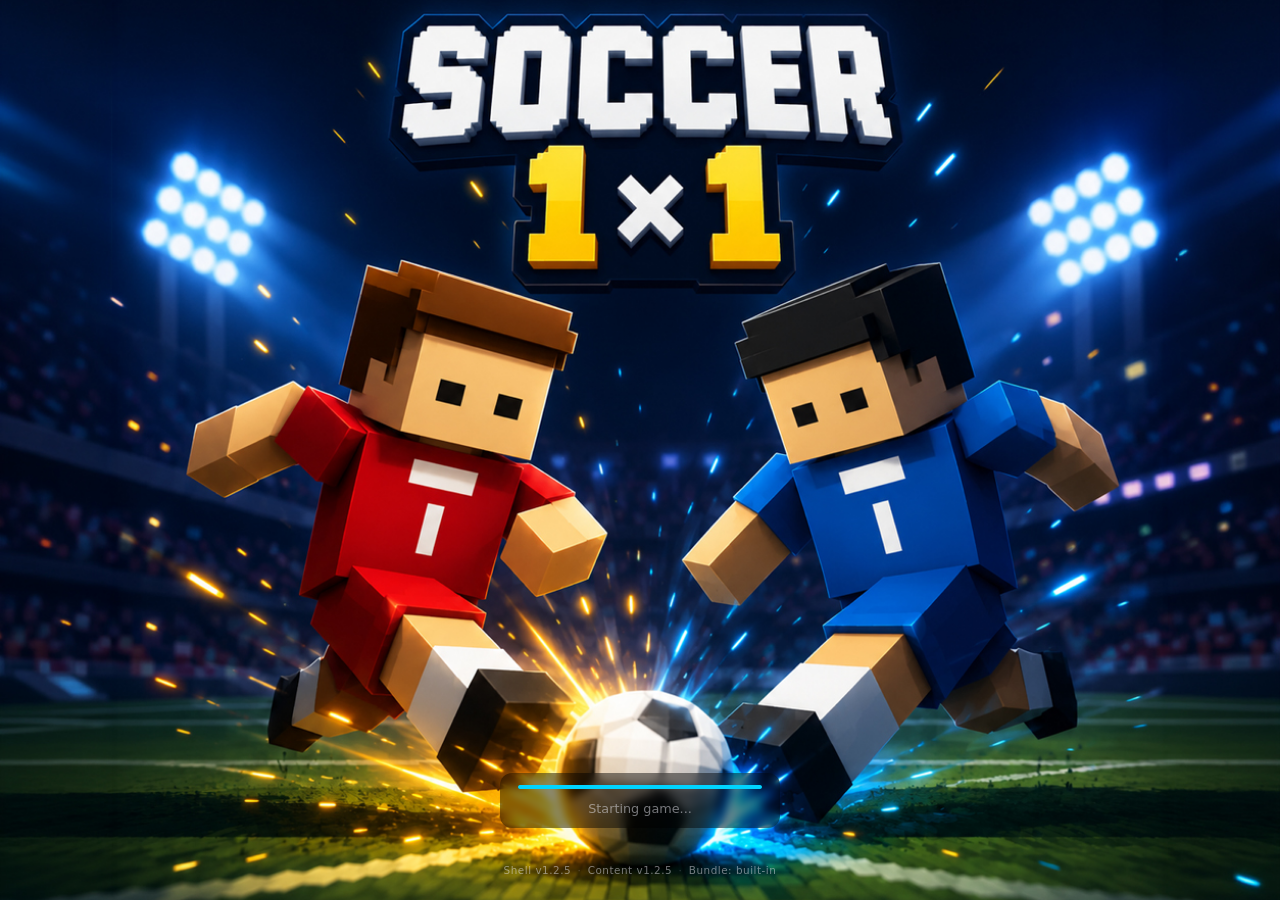
<file: index.html>
<!DOCTYPE html>
<html lang="en">
<head>
  <meta charset="UTF-8" />
  <meta name="viewport" content="width=device-width, initial-scale=1.0, user-scalable=no, viewport-fit=cover" />
  <meta name="theme-color" content="#0a0a0f" />
  <meta name="apple-mobile-web-app-capable" content="yes" />
  <meta name="apple-mobile-web-app-status-bar-style" content="black-translucent" />
  <link rel="manifest" href="/manifest.json" />
  <title>Soccer 1x1</title>
  <style>
    /* === Soccer 1x1 HUD styles (ported from playable) === */
    *{margin:0;padding:0;box-sizing:border-box;}
    html,body{width:100%;height:100%;overflow:hidden;background:#0a0a0a;font-family:'Arial Black',Impact,sans-serif;color:#fff;-webkit-user-select:none;user-select:none;-webkit-tap-highlight-color:transparent;-webkit-touch-callout:none;}
    canvas,#hud,#hud *{-webkit-touch-callout:none;-webkit-user-select:none;user-select:none;}
    canvas#game-canvas,#hud{
      position:absolute;left:50%;top:50%;transform:translate(-50%,-50%);
      width:min(100vw, calc(100vh * 9 / 16));
      height:min(100vh, calc(100vw * 16 / 9));
    }
    /* Canvas background is transparent — Three.js renderer paints the dark-green
       clear color during matches (alpha 1) and clears to transparent in MENU
       (alpha 0) so body.lobby-bg shows through. CSS bg used to be #2e6a26
       which broke the menu BG image entirely. */
    canvas#game-canvas{display:block;touch-action:none;cursor:crosshair;background:transparent;}
    @media (hover:none){canvas#game-canvas{cursor:default;}}
    #hud{pointer-events:none;z-index:10;}

    #battle-bar{
      position:absolute;top:14px;left:14px;right:14px;height:42px;
      background:#0c0c0c;border-radius:21px;border:2px solid rgba(255,255,255,0.22);
      overflow:visible;pointer-events:none;
      box-shadow:0 4px 14px rgba(0,0,0,0.55),inset 0 1px 0 rgba(255,255,255,0.06);
    }
    #battle-bar .bb-track{position:absolute;inset:3px;border-radius:18px;background:#000;overflow:hidden;}
    #battle-bar .bb-fill{position:absolute;top:0;bottom:0;transition:width 0.45s cubic-bezier(0.25,0.8,0.25,1),filter 0.18s linear;}
    #battle-bar .bb-fill.left{left:0;width:50%;background:linear-gradient(90deg,#1a5acc 0%,#3a7eff 60%,#5fb0ff 100%);}
    #battle-bar .bb-fill.right{right:0;width:50%;background:linear-gradient(270deg,#cc1a1a 0%,#ff3a3a 60%,#ff7a7a 100%);}
    #battle-bar .bb-fill.flash{filter:brightness(1.8) saturate(1.5);}
    #battle-bar .bb-side-label{position:absolute;top:50%;transform:translateY(-50%);font-size:10px;letter-spacing:2.5px;font-weight:900;color:#fff;text-shadow:0 1px 2px rgba(0,0,0,0.85);z-index:3;opacity:0.9;}
    #battle-bar .bb-side-label.left{left:14px;}
    #battle-bar .bb-side-label.right{right:14px;}
    #battle-bar .bb-score{position:absolute;top:50%;transform:translateY(-50%);font-family:Impact,'Arial Black',sans-serif;font-size:26px;font-weight:900;color:#fff;line-height:1;text-shadow:0 2px 4px rgba(0,0,0,0.85),0 0 12px rgba(0,0,0,0.6);z-index:3;min-width:24px;text-align:center;}
    #battle-bar .bb-score.left-num{left:54px;}
    #battle-bar .bb-score.right-num{right:54px;}
    #battle-bar .bb-score.pop{animation:scorePop 0.55s cubic-bezier(0.34,1.56,0.64,1);}
    @keyframes scorePop{0%{transform:translateY(-50%) scale(1);}35%{transform:translateY(-50%) scale(1.55);text-shadow:0 0 24px rgba(255,255,255,0.9),0 2px 4px rgba(0,0,0,0.85);}100%{transform:translateY(-50%) scale(1);}}
    /* Soccer-ball icon for the centre of the battle bar: emoji ⚽ on a clean
       white disc with a black border. The system font's ⚽ glyph already
       reads as a real ball — no need for a custom SVG that looks busy at 46px. */
    #battle-bar .bb-icon{position:absolute;top:50%;left:50%;transform:translate(-50%,-50%);width:46px;height:46px;display:flex;align-items:center;justify-content:center;font-size:30px;line-height:1;background:#fff;border:3px solid #0a0a0a;border-radius:50%;box-shadow:0 0 14px rgba(255,255,255,0.6),0 2px 6px rgba(0,0,0,0.55);z-index:5;transition:left 0.45s cubic-bezier(0.25,0.8,0.25,1);}

    #title{position:absolute;top:60px;left:50%;transform:translateX(-50%);font-size:11px;letter-spacing:3px;color:#ffefd9;text-shadow:0 2px 0 #000;background:rgba(0,0,0,0.55);padding:4px 12px;border-radius:10px;border:1px solid rgba(255,255,255,0.14);white-space:nowrap;}

    #banner{position:absolute;left:0;right:0;top:38%;text-align:center;font-size:54px;font-weight:900;letter-spacing:3px;color:#fff;text-shadow:0 4px 0 #000,0 0 14px rgba(255,255,255,0.4);opacity:0;pointer-events:none;}
    /* Full-screen white pop on every goal — 180ms, additive feel. */
    #goal-flash{position:absolute;inset:0;background:radial-gradient(ellipse at center,rgba(255,255,255,0.95) 0%,rgba(255,255,255,0.55) 55%,rgba(255,255,255,0.25) 100%);opacity:0;pointer-events:none;z-index:60;}
    #goal-flash.flash{animation:goalFlash 0.18s ease-out;}
    @keyframes goalFlash{0%{opacity:0.85;}100%{opacity:0;}}
    #banner.show{animation:bannerIn 1.4s ease-out forwards;}
    #banner.danger{color:#ff3a2c;text-shadow:0 4px 0 #4a0000,0 0 18px rgba(255,58,44,0.6);}
    #banner.success{color:#7be0d8;text-shadow:0 4px 0 #003a36,0 0 18px rgba(123,224,216,0.7);}
    #banner.goal{color:#ffd23a;text-shadow:0 5px 0 #4a3000,0 0 22px rgba(255,210,58,0.85);font-size:78px;letter-spacing:8px;}
    @keyframes bannerIn{0%{opacity:0;transform:translateY(-30px) scale(0.7);}20%{opacity:1;transform:translateY(0) scale(1.15);}30%{transform:scale(1);}80%{opacity:1;}100%{opacity:0;transform:scale(0.95);}}

    #hint{position:absolute;bottom:42px;left:50%;transform:translateX(-50%);font-size:10px;letter-spacing:1.5px;color:rgba(255,255,255,0.78);pointer-events:none;text-align:center;background:rgba(0,0,0,0.55);padding:8px 14px;border-radius:14px;border:1px solid rgba(255,255,255,0.18);line-height:1.7;max-width:90%;}
    #hint.hidden{opacity:0;transition:opacity 0.4s;}
    #hint .key{display:inline-block;background:rgba(255,255,255,0.15);border:1px solid rgba(255,255,255,0.3);border-radius:4px;padding:1px 6px;margin:0 2px;font-weight:900;}

    #joystick{position:absolute;inset:0;pointer-events:none;z-index:20;}
    #joystick-base{position:absolute;width:120px;height:120px;border-radius:50%;background:radial-gradient(circle,rgba(255,255,255,0.18) 0%,rgba(255,255,255,0.06) 70%,rgba(255,255,255,0) 100%);border:3px solid rgba(255,255,255,0.65);transform:translate(-50%,-50%);opacity:0;transition:opacity 0.12s,border-color 0.12s,box-shadow 0.12s;box-shadow:0 0 24px rgba(0,0,0,0.55),inset 0 0 18px rgba(255,255,255,0.08);}
    #joystick-base.active{opacity:1;}
    #joystick-thumb{position:absolute;width:58px;height:58px;border-radius:50%;background:radial-gradient(circle,#7bbcff 30%,#1a5acc 100%);border:3px solid #fff;transform:translate(-50%,-50%) scale(0.6);opacity:0;transition:opacity 0.12s,transform 0.12s,background 0.15s,box-shadow 0.15s;box-shadow:0 0 18px rgba(123,188,255,0.85),0 4px 10px rgba(0,0,0,0.55);}
    #joystick-thumb.active{opacity:1;transform:translate(-50%,-50%) scale(1);}
    /* Phase 2 v20: SPRINT zone — thumb turns red + pulses */
    #joystick-thumb.sprint{background:radial-gradient(circle,#ffa050 30%,#d63a00 100%);box-shadow:0 0 26px rgba(255,80,40,0.95),0 4px 10px rgba(0,0,0,0.6);animation:joystickSprintPulse 0.5s ease-in-out infinite;}
    #joystick-base.sprint{border-color:rgba(255,150,80,0.75);box-shadow:0 0 30px rgba(255,80,40,0.45),inset 0 0 20px rgba(255,100,40,0.18);}
    @keyframes joystickSprintPulse{0%,100%{transform:translate(-50%,-50%) scale(1);}50%{transform:translate(-50%,-50%) scale(1.12);}}

    #mobile-hints{position:absolute;inset:0;pointer-events:none;display:none;}
    #mobile-hints.visible{display:block;}
    #mobile-hints.visible.hidden{opacity:0;transition:opacity 0.6s;}
    #mobile-hints .zone{position:absolute;bottom:18%;width:96px;height:96px;border-radius:50%;border:2px dashed rgba(255,255,255,0.45);display:flex;align-items:center;justify-content:center;flex-direction:column;font-size:9px;letter-spacing:2px;color:rgba(255,255,255,0.85);text-align:center;line-height:1.3;background:rgba(0,0,0,0.25);animation:mobileHintPulse 1.6s ease-in-out infinite;}
    #mobile-hints .zone .icon{font-size:24px;margin-bottom:2px;}
    #mobile-hints .zone.left{left:8%;}
    #mobile-hints .zone.right{right:8%;animation-delay:0.4s;}
    /* v70 FTUE — coach speech bubble (training narrative, typing effect). */
    /* Bottom band (over the crowd, NEVER over the pitch/enemy goal). */
    #coach-bubble{position:absolute;bottom:calc(6% + env(safe-area-inset-bottom,0px));left:50%;transform:translateX(-50%) scale(0.9);opacity:0;width:min(84%,360px);display:flex;gap:10px;align-items:center;background:rgba(8,18,40,0.92);border:2px solid #ffd23a;border-radius:16px;padding:12px 14px 10px;pointer-events:none;z-index:41;transition:opacity .25s,transform .25s;box-shadow:0 6px 22px rgba(0,0,0,0.45);}
    #coach-bubble.show{opacity:1;transform:translateX(-50%) scale(1);}
    #coach-bubble .avatar{flex:0 0 auto;width:44px;height:44px;border-radius:50%;background:linear-gradient(180deg,#3c6b46,#24422c);display:flex;align-items:center;justify-content:center;font-size:24px;border:2px solid rgba(255,255,255,0.35);}
    #coach-bubble .who{position:absolute;top:-9px;left:62px;background:#ffd23a;color:#1a2a4a;font-size:9px;font-weight:900;letter-spacing:1.5px;padding:2px 8px;border-radius:8px;}
    #coach-bubble .say{font-size:12.5px;font-weight:700;color:#fff;line-height:1.45;letter-spacing:0.3px;min-height:2.3em;}
    /* v69 FTUE — guided first-match hints: animated hand + text pill.
       .step1/.step2/.step3 swap the hand animation (drag / swipe / hold).
       .handonly (training mode): the coach bubble carries the words, so the
       pill is hidden and only the animated hand shows. */
    #ftue.handonly .ftue-text{display:none;}
    #ftue{position:absolute;left:0;right:0;top:54%;display:none;flex-direction:column;align-items:center;gap:12px;pointer-events:none;z-index:40;}
    #ftue.on{display:flex;}
    #ftue .ftue-hand{font-size:46px;filter:drop-shadow(0 5px 10px rgba(0,0,0,0.5));}
    #ftue.step1 .ftue-hand{animation:ftueDrag 1.5s ease-in-out infinite;}
    #ftue.step2 .ftue-hand{animation:ftueSwipe 1.1s ease-in infinite;}
    #ftue.step3 .ftue-hand{animation:ftueHold 1.6s ease-in-out infinite;}
    #ftue .ftue-text{font-weight:900;font-size:15px;letter-spacing:2px;color:#fff;background:rgba(8,18,40,0.85);padding:10px 20px;border-radius:16px;border:2px solid rgba(255,255,255,0.28);text-shadow:0 2px 4px rgba(0,0,0,0.6);animation:ftuePop 0.35s ease;}
    #ftue.step3 .ftue-text{border-color:#ffb43a;box-shadow:0 0 18px rgba(255,150,40,0.35);}
    #ftue.step4 .ftue-hand{animation:ftueCurve 1.5s ease-in-out infinite;}
    #ftue.step5 .ftue-hand{animation:ftueTap 1.2s ease-in-out infinite;}
    @keyframes ftueDrag{0%,100%{transform:translateX(-36px);}50%{transform:translateX(36px);}}
    @keyframes ftueSwipe{0%{transform:translateY(20px);opacity:0;}15%{opacity:1;}55%{transform:translateY(-28px);opacity:1;}80%,100%{transform:translateY(-40px);opacity:0;}}
    @keyframes ftueHold{0%,12%{transform:scale(1);}30%,78%{transform:scale(0.84);}95%,100%{transform:scale(1);}}
    /* Curved swipe: the hand traces an arc (up + sideways sweep). */
    @keyframes ftueCurve{0%{transform:translate(-30px,22px) rotate(-14deg);opacity:0;}12%{opacity:1;}50%{transform:translate(8px,-16px) rotate(4deg);opacity:1;}78%{transform:translate(34px,-34px) rotate(18deg);opacity:1;}92%,100%{transform:translate(40px,-40px) rotate(20deg);opacity:0;}}
    /* Tap-tap: two quick presses. */
    @keyframes ftueTap{0%,55%,100%{transform:scale(1);}12%,38%{transform:scale(0.78);}24%{transform:scale(1);}}
    @keyframes ftuePop{0%{transform:scale(0.6);opacity:0;}100%{transform:scale(1);opacity:1;}}
    /* v72 — big gold reward stamp per completed lesson ("NICE!", "BANANA!"…). */
    #train-stamp{position:absolute;top:38%;left:50%;transform:translate(-50%,-50%) rotate(-7deg);font-size:44px;font-weight:900;letter-spacing:2px;color:#ffd23a;-webkit-text-stroke:2px #7a4a00;text-shadow:0 4px 0 rgba(0,0,0,0.25),0 8px 24px rgba(0,0,0,0.45);opacity:0;pointer-events:none;z-index:42;white-space:nowrap;}
    #train-stamp.pop{animation:stampPop 1.15s cubic-bezier(.2,1.6,.4,1) forwards;}
    @keyframes stampPop{0%{opacity:0;transform:translate(-50%,-50%) rotate(-7deg) scale(0.3);}18%{opacity:1;transform:translate(-50%,-50%) rotate(-7deg) scale(1.18);}30%{transform:translate(-50%,-50%) rotate(-7deg) scale(1);}75%{opacity:1;}100%{opacity:0;transform:translate(-50%,-50%) rotate(-7deg) scale(1.03);}}
    @keyframes mobileHintPulse{0%,100%{transform:scale(1);opacity:0.85;}50%{transform:scale(1.08);opacity:1;}}

    #sling{position:absolute;inset:0;pointer-events:none;}
    #sling-line{position:absolute;height:4px;background:linear-gradient(90deg,rgba(255,255,255,0.2),rgba(255,255,255,0.95));border-radius:2px;transform-origin:0 50%;opacity:0;transition:opacity 0.1s;box-shadow:0 0 8px rgba(255,255,255,0.6);}
    #sling-line.active{opacity:1;}
    #sling-dot{position:absolute;width:26px;height:26px;border-radius:50%;background:radial-gradient(circle,#fff 30%,#aaa 100%);border:2px solid #0a0a0a;transform:translate(-50%,-50%) scale(0.6);opacity:0;transition:opacity 0.12s,transform 0.12s;box-shadow:0 0 16px rgba(255,255,255,0.7);}
    #sling-dot.active{opacity:1;transform:translate(-50%,-50%) scale(1);}

    /* Phase 2: legacy endcard rules — the new scene-overlay class now owns positioning;
       these are kept only as fallback shared keyframes referenced by .so-btn-primary. */
    @keyframes ctapulse{0%,100%{transform:scale(1);}50%{transform:scale(1.05);}}
    .pe{pointer-events:auto;}

    #ver-tag{position:absolute;bottom:6px;right:8px;z-index:50;font-family:'Courier New',monospace;font-size:10px;letter-spacing:1px;color:rgba(255,255,255,0.55);text-shadow:0 1px 2px rgba(0,0,0,0.8);pointer-events:none;}

    /* === Phase 2 metagame HUD: match countdown timer === */
    #match-timer{position:absolute;top:64px;left:50%;transform:translateX(-50%);font-family:Impact,'Arial Black',sans-serif;font-size:36px;font-weight:900;letter-spacing:3px;color:#fff;text-shadow:0 3px 0 #000,0 0 14px rgba(0,0,0,0.7);background:rgba(0,0,0,0.55);padding:4px 18px;border-radius:12px;border:1px solid rgba(255,255,255,0.18);pointer-events:none;line-height:1.1;}
    #match-timer.danger{color:#ff3030;background:rgba(60,0,0,0.7);border-color:rgba(255,80,80,0.7);text-shadow:0 3px 0 #4a0000,0 0 24px rgba(255,48,48,0.95);box-shadow:0 0 30px rgba(255,48,48,0.7);animation:timerCrunch 0.45s ease-in-out infinite;}
    /* Surrender button — small white flag to the right of the match timer.
       Centered horizontally with the timer (left:50% + translateX(-50%)) and
       then shifted right by 90px so it sits beside the timer instead of
       hugging the wide-viewport edge. Visibility controlled by setMatchHudVisible. */
    #match-surrender{position:absolute;top:64px;left:50%;transform:translateX(calc(-50% + 90px));font-size:24px;line-height:1;width:42px;height:42px;display:flex;align-items:center;justify-content:center;background:rgba(0,0,0,0.55);border:1px solid rgba(255,255,255,0.25);border-radius:12px;color:#fff;cursor:pointer;padding:0;transition:background 0.15s ease;-webkit-tap-highlight-color:transparent;}
    #match-surrender:hover,#match-surrender:active{background:rgba(40,40,40,0.85);}
    /* Pause button — mirrors the surrender button on the LEFT of the timer. */
    #match-pause{position:absolute;top:64px;left:50%;transform:translateX(calc(-50% - 132px));font-size:22px;line-height:1;width:42px;height:42px;display:flex;align-items:center;justify-content:center;background:rgba(0,0,0,0.55);border:1px solid rgba(255,255,255,0.25);border-radius:12px;color:#fff;cursor:pointer;padding:0;transition:background 0.15s ease;-webkit-tap-highlight-color:transparent;}
    #match-pause:hover,#match-pause:active{background:rgba(40,40,40,0.85);}
    @keyframes timerCrunch{0%,100%{transform:translateX(-50%) scale(1);}50%{transform:translateX(-50%) scale(1.22);}}

    /* Crunch-time mood: subtle pulsing red vignette only at the very edges */
    body::after{content:"";position:fixed;inset:0;pointer-events:none;z-index:55;background:radial-gradient(ellipse at center,transparent 60%,rgba(255,30,30,0) 80%,rgba(255,20,20,0) 100%);opacity:0;transition:opacity 0.3s ease;}
    body.crunch-time::after{background:radial-gradient(ellipse at center,transparent 60%,rgba(255,20,20,0.06) 82%,rgba(255,20,20,0.22) 100%);opacity:1;animation:crunchPulse 0.55s ease-in-out infinite;}
    @keyframes crunchPulse{0%,100%{opacity:0.7;}50%{opacity:1;}}

    /* === Phase 2 metagame: overlay scenes (lobby / matchmaking / leaderboard / ads / endcard) === */
    .scene-overlay{position:absolute;left:50%;top:50%;transform:translate(-50%,-50%);width:min(100vw,calc(100vh * 9 / 16));height:min(100vh,calc(100vw * 16 / 9));display:none;flex-direction:column;align-items:center;justify-content:center;padding:24px;z-index:70;background:radial-gradient(ellipse at center,rgba(8,18,12,0.78) 0%,rgba(4,4,8,0.96) 100%);pointer-events:auto;}
    .scene-overlay.show{display:flex;animation:overlayFade 0.35s ease-out;}
    @keyframes overlayFade{from{opacity:0;transform:translate(-50%,-50%) scale(0.96);}to{opacity:1;transform:translate(-50%,-50%) scale(1);}}

    .so-btn{font-family:Impact,'Arial Black',sans-serif;border:none;cursor:pointer;border-radius:14px;letter-spacing:2px;transition:transform 0.18s ease,box-shadow 0.18s ease,filter 0.18s ease;}
    .so-btn:active{transform:translateY(2px) scale(0.98);}
    .so-btn:disabled{opacity:0.42;cursor:not-allowed;filter:grayscale(0.5);}
    .so-btn-primary{padding:22px 48px;font-size:28px;background:linear-gradient(135deg,#ffd23a 0%,#ff8c1a 100%);color:#1a0a00;box-shadow:0 0 36px rgba(255,210,58,0.55),0 6px 0 #6a3a00;animation:ctapulse 1.4s ease-in-out infinite;}
    .so-btn-primary:disabled{animation:none;box-shadow:0 6px 0 #444;}
    .so-btn-primary.compact{padding:16px 30px;font-size:20px;}
    .so-btn-secondary{padding:14px 22px;font-size:16px;background:rgba(255,255,255,0.08);color:#fff;border:1.5px solid rgba(255,255,255,0.28);}
    .so-btn-secondary:hover{background:rgba(255,255,255,0.14);}
    .so-btn-ghost{padding:8px 12px;font-size:14px;background:transparent;color:rgba(255,255,255,0.7);border:1px solid rgba(255,255,255,0.22);}

    /* --- Lobby (Phase 3 v43 — voxel arcade home, per reference image) --- */
    /* IMPORTANT: keep lobby overlay transparent so the 3D canvas (voxel
       character on its stage) shows through. The renderer clearColor
       provides the navy background — see soccer.ts updateLobbyScene. */
    /* The overlay itself lets pointer events fall through to the canvas
       below (drag-to-rotate the voxel character). Each interactive child
       re-enables pointer-events:auto. The .lobby-stage is intentionally
       left as pointer-events:none so the empty hero area passes touches
       straight to Three.js. */
    /* #lobby itself stays transparent — the BG image is applied to body.lobby-bg
       via meta/index.js (so it sits BEHIND the canvas, letting the 3D voxel
       character render on top of the image). */
    #lobby{justify-content:flex-start;padding:14px 14px 14px;background:transparent;pointer-events:none;}
    /* Vignette + stadium-light bloom on top of the canvas */
    #lobby::before{content:"";position:absolute;inset:0;pointer-events:none;background:radial-gradient(circle at 8% 22%,rgba(255,255,240,0.08) 0%,transparent 24%),radial-gradient(circle at 92% 22%,rgba(255,255,240,0.08) 0%,transparent 24%),radial-gradient(ellipse at center,transparent 55%,rgba(0,0,0,0.5) 100%);}
    /* Body BG image (Vite URL applied via JS). Only visible while the canvas
       is transparent (i.e. while in MENU state). During matches the canvas
       paints over it with the dark-green clear color. */
    body.lobby-bg{background-size:cover;background-position:center;background-repeat:no-repeat;}
    /* While a full-screen overlay is up (matchmaking, leaderboard, settings,
       endcard…) hide the 3D canvas so the lobby voxel character doesn't
       bleed through the translucent backdrop. */
    body.in-overlay canvas#game-canvas{opacity:0;}
    #lobby > *{position:relative;z-index:1;pointer-events:auto;}
    #lobby .lobby-stage{pointer-events:none;}

    /* Top bar — brand removed; stats now span the full width side-by-side */
    #lobby .lobby-topbar{display:flex;align-items:flex-start;justify-content:center;width:100%;}
    #lobby .lobby-stats{display:flex;flex-direction:row;gap:10px;align-items:center;justify-content:center;width:100%;}
    #lobby .lobby-chip{display:flex;align-items:center;gap:7px;padding:7px 13px;border-radius:22px;background:linear-gradient(180deg,#1a2a52 0%,#0f1a35 100%);border:1.5px solid rgba(255,255,255,0.18);box-shadow:0 3px 8px rgba(0,0,0,0.55),inset 0 1px 0 rgba(255,255,255,0.12);min-width:78px;justify-content:center;}
    #lobby .lobby-chip.coin{border-color:rgba(255,210,58,0.5);}
    #lobby .lobby-chip.rank{border-color:rgba(255,210,58,0.5);}
    #lobby .lobby-chip-icon{font-size:16px;line-height:1;}
    #lobby .lobby-chip-value{font-family:Impact,'Arial Black',sans-serif;font-size:18px;color:#ffd23a;letter-spacing:1px;line-height:1;}

    /* Status row: settings | TEST MODE pill | notifications, aligned on one line */
    #lobby .lobby-status-row{display:flex;align-items:center;justify-content:center;gap:12px;margin:14px 0 0;width:100%;}
    /* Status pill (TEST MODE / next in X) */
    #lobby .lobby-status{display:flex;align-items:center;gap:10px;padding:10px 16px;background:linear-gradient(180deg,#1a2a52 0%,#0f1a35 100%);border:1.5px solid rgba(255,210,58,0.55);border-radius:18px;box-shadow:0 4px 12px rgba(0,0,0,0.55),inset 0 1px 0 rgba(255,255,255,0.14);}
    #lobby .lobby-status .status-icon{font-size:24px;filter:drop-shadow(0 2px 3px rgba(0,0,0,0.6));}
    #lobby .lobby-status .status-text{display:flex;flex-direction:column;line-height:1.1;}
    #lobby .lobby-status .status-title{font-family:Impact,'Arial Black',sans-serif;font-size:14px;letter-spacing:2.5px;color:#ffd23a;}
    #lobby .lobby-status .status-sub{font-size:10px;letter-spacing:2.2px;color:rgba(255,255,255,0.72);}
    #lobby .lobby-status .status-dot{width:9px;height:9px;border-radius:50%;background:#3ee580;box-shadow:0 0 8px rgba(62,229,128,0.85);}

    /* Stage area: voxel character is drawn into the 3D canvas;
       the glow + arrows are HTML decoration on top of it */
    #lobby .lobby-stage{position:relative;flex:1;width:100%;display:flex;align-items:center;justify-content:center;min-height:240px;margin:8px 0 4px;}
    #lobby .lobby-stage-glow{position:absolute;bottom:14px;left:50%;transform:translateX(-50%);width:60%;height:18px;border-radius:50%;background:radial-gradient(ellipse at center,rgba(80,140,255,0.55) 0%,rgba(80,140,255,0.18) 50%,transparent 80%);filter:blur(2px);pointer-events:none;}
    #lobby .lobby-stage-arrows{position:absolute;inset:0;display:flex;align-items:center;justify-content:space-between;padding:0 14px;pointer-events:none;}
    #lobby .stage-arrow{font-family:Impact,'Arial Black',sans-serif;font-size:42px;color:rgba(255,255,255,0.25);font-weight:bold;}

    /* Big PLAY button (yellow, 3D) */
    #lobby .lobby-play-row{margin:6px 0 14px;display:flex;justify-content:center;width:100%;}
    #lobby .lobby-play-btn{display:inline-flex;align-items:center;justify-content:center;gap:10px;width:88%;max-width:340px;padding:18px 0;font-family:Impact,'Arial Black',sans-serif;border:3px solid #f59f10;cursor:pointer;border-radius:16px;background:linear-gradient(180deg,#ffe680 0%,#ffd33a 45%,#ffb01a 100%);color:#2d1700;letter-spacing:3px;box-shadow:0 8px 0 #a05900,0 12px 22px rgba(255,140,30,0.4),inset 0 2px 0 rgba(255,255,255,0.55);animation:lobbyPlayPulse 1.4s ease-in-out infinite;transition:transform 0.12s ease,box-shadow 0.12s ease,filter 0.18s ease;}
    #lobby .lobby-play-btn:active{transform:translateY(4px);box-shadow:0 4px 0 #a05900,0 7px 14px rgba(255,140,30,0.4),inset 0 2px 0 rgba(255,255,255,0.55);}
    #lobby .lobby-play-btn:disabled{animation:none;filter:grayscale(0.6);opacity:0.55;cursor:not-allowed;}
    #lobby .play-arrow{font-size:26px;}
    #lobby .play-label{font-size:30px;}
    #lobby .play-cost{display:none;font-size:13px;letter-spacing:2px;opacity:0.78;}
    @keyframes lobbyPlayPulse{0%,100%{transform:translateY(0);}50%{transform:translateY(-3px);}}

    /* Action cards (icon on the left, label stacked on right) */
    #lobby .lobby-actions{display:flex;gap:10px;width:100%;justify-content:center;padding:0 4px;margin-bottom:8px;}
    #lobby .lobby-action-card{position:relative;display:flex;align-items:center;justify-content:flex-start;gap:10px;flex:1;max-width:200px;padding:10px 12px;background:linear-gradient(180deg,#1a2a52 0%,#0f1a35 100%);border:2px solid rgba(255,255,255,0.16);border-radius:14px;cursor:pointer;color:#fff;font-family:Impact,'Arial Black',sans-serif;text-align:left;box-shadow:0 5px 0 rgba(0,0,0,0.55),0 9px 16px rgba(0,0,0,0.45),inset 0 1px 0 rgba(255,255,255,0.12);transition:transform 0.12s ease,box-shadow 0.12s ease;}
    #lobby .lobby-action-card:active{transform:translateY(3px);box-shadow:0 2px 0 rgba(0,0,0,0.55),0 5px 10px rgba(0,0,0,0.45),inset 0 1px 0 rgba(255,255,255,0.12);}
    #lobby .lobby-action-card:disabled{opacity:0.5;cursor:not-allowed;filter:grayscale(0.65);}
    #lobby .lobby-action-card.tv{border-color:rgba(91,162,255,0.55);}
    #lobby .lobby-action-card.lb{border-color:rgba(255,210,58,0.55);}
    #lobby .action-icon{font-size:30px;line-height:1;filter:drop-shadow(0 3px 5px rgba(0,0,0,0.55));}
    #lobby .action-text{display:flex;flex-direction:column;line-height:1.15;}
    #lobby .action-label{font-size:14px;color:#fff;letter-spacing:1px;}
    #lobby .action-reward{font-size:9px;color:rgba(140,200,255,0.85);letter-spacing:2px;margin-top:2px;}
    #lobby .lobby-action-card.lb .action-reward{color:rgba(255,210,58,0.85);}

    /* Corner icons */
    /* Settings + notifications buttons, sitting flanking the TEST MODE pill */
    #lobby .lobby-corner-btn{position:relative;flex:0 0 auto;width:44px;height:44px;border-radius:50%;background:linear-gradient(180deg,#1a2a52 0%,#0f1a35 100%);border:2px solid rgba(255,255,255,0.18);color:#fff;font-size:20px;display:flex;align-items:center;justify-content:center;cursor:pointer;box-shadow:0 4px 0 rgba(0,0,0,0.55),0 6px 12px rgba(0,0,0,0.4);transition:transform 0.12s ease;padding:0;}
    #lobby .lobby-corner-btn:active{transform:translateY(2px);}
    #lobby .lobby-corner-btn .notif-dot{position:absolute;top:6px;right:6px;width:8px;height:8px;border-radius:50%;background:#ff3a2c;box-shadow:0 0 6px rgba(255,58,44,0.7);}

    #lobby .lobby-version{position:absolute;bottom:18px;font-size:9px;color:rgba(255,255,255,0.35);letter-spacing:3px;text-align:center;width:100%;pointer-events:none;}

    /* --- Matchmaking --- */
    #matchmaking .mm-status{font-size:16px;letter-spacing:4px;color:#7be0d8;margin-bottom:18px;text-shadow:0 0 12px rgba(123,224,216,0.6);}
    #matchmaking .mm-radar{width:90px;height:90px;border:3px solid rgba(123,224,216,0.5);border-radius:50%;position:relative;margin-bottom:24px;animation:radarPulse 1.4s ease-in-out infinite;}
    #matchmaking .mm-radar::before,#matchmaking .mm-radar::after{content:'';position:absolute;inset:-12px;border:2px solid rgba(123,224,216,0.3);border-radius:50%;animation:radarRing 1.6s ease-out infinite;}
    #matchmaking .mm-radar::after{animation-delay:0.8s;}
    @keyframes radarPulse{0%,100%{transform:scale(1);box-shadow:0 0 24px rgba(123,224,216,0.5);}50%{transform:scale(1.1);box-shadow:0 0 36px rgba(123,224,216,0.85);}}
    @keyframes radarRing{0%{opacity:0.6;transform:scale(0.8);}100%{opacity:0;transform:scale(1.8);}}
    #matchmaking .mm-vs{display:flex;align-items:center;gap:20px;opacity:0;transition:opacity 0.45s ease;}
    #matchmaking .mm-vs.show{opacity:1;}
    #matchmaking .mm-fighter{display:flex;flex-direction:column;align-items:center;gap:8px;min-width:96px;}
    #matchmaking .mm-fighter .flag{font-size:48px;line-height:1;}
    #matchmaking .mm-fighter .name{font-family:Impact,'Arial Black',sans-serif;font-size:16px;letter-spacing:2px;color:#fff;text-shadow:0 2px 0 #000;text-align:center;max-width:120px;word-break:break-word;}
    #matchmaking .mm-fighter.player .name{color:#5fb0ff;}
    #matchmaking .mm-fighter.rival .name{color:#ff7a7a;}
    #matchmaking .mm-vs-divider{font-family:Impact,'Arial Black',sans-serif;font-size:48px;color:#ffd23a;text-shadow:0 4px 0 #4a3000,0 0 20px rgba(255,210,58,0.7);}

    /* --- Endcard (Phase 2 metagame variant) --- */
    #endcard{z-index:75;}
    #endcard .endcard-card{display:flex;flex-direction:column;align-items:center;justify-content:center;text-align:center;gap:14px;padding:32px 24px;}
    #endcard .endcard-result{font-family:Impact,'Arial Black',sans-serif;font-size:60px;letter-spacing:4px;text-shadow:0 4px 0 #003a36,0 0 28px rgba(123,224,216,0.7);color:#7be0d8;}
    #endcard.outcome-loss .endcard-result{color:#ff3030;text-shadow:0 4px 0 #4a0000,0 0 28px rgba(255,48,48,0.7);}
    #endcard.outcome-draw .endcard-result{color:#ffd23a;text-shadow:0 4px 0 #4a3000,0 0 28px rgba(255,210,58,0.7);}
    #endcard .endcard-score{font-family:Impact,'Arial Black',sans-serif;font-size:38px;color:#fff;letter-spacing:6px;text-shadow:0 3px 0 #000;}
    #endcard .endcard-career{font-size:15px;letter-spacing:3px;color:#ffd23a;background:rgba(0,0,0,0.45);padding:8px 18px;border-radius:18px;border:1px solid rgba(255,210,58,0.35);}
    #endcard .endcard-career.zero{color:rgba(255,255,255,0.55);border-color:rgba(255,255,255,0.18);}
    #endcard .endcard-buttons{display:flex;gap:14px;margin-top:14px;flex-wrap:wrap;justify-content:center;}

    /* --- Leaderboard --- */
    #leaderboard .lb-header{display:flex;align-items:center;justify-content:space-between;width:100%;margin-bottom:8px;}
    #leaderboard .lb-title{font-size:20px;letter-spacing:4px;color:#ffd23a;text-shadow:0 2px 0 #4a3000;}
    #leaderboard .lb-reset{font-size:11px;color:rgba(255,255,255,0.5);letter-spacing:2px;margin-bottom:14px;}
    #leaderboard .lb-list{width:100%;max-width:340px;flex:1;overflow-y:auto;display:flex;flex-direction:column;gap:4px;padding-right:4px;-webkit-overflow-scrolling:touch;}
    #leaderboard .lb-list::-webkit-scrollbar{width:4px;}
    #leaderboard .lb-list::-webkit-scrollbar-thumb{background:rgba(255,255,255,0.2);border-radius:2px;}
    #leaderboard .lb-row{display:flex;align-items:center;gap:10px;padding:8px 12px;background:rgba(255,255,255,0.04);border-radius:10px;border:1px solid rgba(255,255,255,0.06);font-family:'Inter',system-ui,sans-serif;font-size:13px;}
    #leaderboard .lb-row.player{background:linear-gradient(90deg,rgba(255,210,58,0.18) 0%,rgba(255,210,58,0.05) 100%);border-color:rgba(255,210,58,0.55);box-shadow:0 0 14px rgba(255,210,58,0.25);}
    #leaderboard .lb-rank{font-family:Impact,'Arial Black',sans-serif;font-size:16px;color:rgba(255,255,255,0.55);min-width:30px;text-align:right;}
    #leaderboard .lb-row.player .lb-rank{color:#ffd23a;}
    #leaderboard .lb-flag{font-size:20px;}
    #leaderboard .lb-name{flex:1;color:#e8e8f0;font-weight:600;letter-spacing:0.5px;}
    #leaderboard .lb-goals{font-family:Impact,'Arial Black',sans-serif;font-size:18px;color:#ffd23a;}
    #leaderboard .lb-row.player .lb-name{color:#ffd23a;}
    #leaderboard .lb-close{margin-top:14px;}

    /* --- Settings + Notifications overlays --- */
    #settings, #notifications{padding:24px 18px;}
    .settings-list{width:100%;max-width:340px;display:flex;flex-direction:column;gap:10px;}
    .settings-row{display:flex;align-items:center;justify-content:space-between;padding:14px 16px;background:linear-gradient(180deg,#1a2a52 0%,#0f1a35 100%);border:1.5px solid rgba(255,255,255,0.18);border-radius:14px;box-shadow:0 3px 8px rgba(0,0,0,0.55),inset 0 1px 0 rgba(255,255,255,0.12);font-family:Impact,'Arial Black',sans-serif;letter-spacing:2px;cursor:pointer;}
    .settings-label{font-size:14px;color:#fff;}
    .settings-value{font-size:12px;color:rgba(255,255,255,0.65);letter-spacing:1.5px;}
    /* Custom toggle switch */
    .settings-toggle{position:absolute;opacity:0;pointer-events:none;}
    .settings-toggle-track{display:inline-block;position:relative;width:44px;height:24px;background:#0a0f1f;border:1.5px solid rgba(255,255,255,0.18);border-radius:12px;transition:background 0.2s;}
    .settings-toggle-track::after{content:"";position:absolute;left:2px;top:2px;width:18px;height:18px;border-radius:50%;background:radial-gradient(circle,#fff 30%,#aaa 100%);transition:left 0.2s,background 0.2s;}
    .settings-toggle:checked ~ .settings-toggle-track{background:#3ee580;border-color:#7be8a8;}
    .settings-toggle:checked ~ .settings-toggle-track::after{left:22px;background:radial-gradient(circle,#fff 30%,#ddffdd 100%);}
    .settings-row-slider{padding-bottom:6px;border-bottom-left-radius:0;border-bottom-right-radius:0;}
    .settings-slider{-webkit-appearance:none;appearance:none;width:100%;max-width:340px;height:36px;background:linear-gradient(180deg,#0f1a35 0%,#1a2a52 100%);border:1.5px solid rgba(255,255,255,0.18);border-top:none;border-radius:0 0 14px 14px;padding:0 16px;margin-top:-10px;outline:none;cursor:pointer;}
    .settings-slider::-webkit-slider-runnable-track{height:6px;background:linear-gradient(90deg,#3ee580 0%,#3ee580 var(--pct,50%),rgba(255,255,255,0.18) var(--pct,50%));border-radius:3px;}
    .settings-slider::-webkit-slider-thumb{-webkit-appearance:none;appearance:none;width:20px;height:20px;border-radius:50%;background:radial-gradient(circle,#fff 30%,#aaa 100%);border:1.5px solid rgba(255,255,255,0.4);margin-top:-7px;cursor:pointer;box-shadow:0 2px 4px rgba(0,0,0,0.4);}
    .settings-slider::-moz-range-track{height:6px;background:rgba(255,255,255,0.18);border-radius:3px;}
    .settings-slider::-moz-range-progress{height:6px;background:#3ee580;border-radius:3px;}
    .settings-slider::-moz-range-thumb{width:20px;height:20px;border-radius:50%;background:radial-gradient(circle,#fff 30%,#aaa 100%);border:1.5px solid rgba(255,255,255,0.4);cursor:pointer;}
    /* Notifications list */
    .notif-list{width:100%;max-width:340px;flex:1;display:flex;flex-direction:column;gap:8px;overflow-y:auto;-webkit-overflow-scrolling:touch;}
    .notif-row{display:flex;gap:10px;padding:12px 14px;background:rgba(255,255,255,0.04);border:1px solid rgba(255,255,255,0.06);border-radius:10px;font-family:'Inter',system-ui,sans-serif;}
    .notif-row.unread{background:linear-gradient(90deg,rgba(255,210,58,0.12) 0%,rgba(255,210,58,0.03) 100%);border-color:rgba(255,210,58,0.45);}
    .notif-icon{font-size:22px;line-height:1;flex:0 0 auto;}
    .notif-body{display:flex;flex-direction:column;gap:3px;flex:1;}
    .notif-title{font-family:Impact,'Arial Black',sans-serif;font-size:13px;letter-spacing:1.5px;color:#fff;}
    .notif-row.unread .notif-title{color:#ffd23a;}
    .notif-sub{font-size:11px;color:rgba(255,255,255,0.6);line-height:1.4;}

    /* --- Name capture modal (post-first-win) --- */
    #name-prompt{z-index:80;}
    #name-prompt .np-card{display:flex;flex-direction:column;align-items:center;gap:14px;padding:30px 26px;background:linear-gradient(180deg,#1a2a52 0%,#0f1a35 100%);border:2px solid rgba(255,210,58,0.55);border-radius:18px;box-shadow:0 0 36px rgba(255,210,58,0.45),0 8px 18px rgba(0,0,0,0.55);max-width:340px;width:88%;text-align:center;}
    #name-prompt .np-title{font-family:Impact,'Arial Black',sans-serif;font-size:42px;letter-spacing:4px;color:#7be0d8;text-shadow:0 4px 0 #003a36,0 0 22px rgba(123,224,216,0.7);line-height:1;}
    #name-prompt .np-sub{font-size:13px;letter-spacing:2px;color:rgba(255,255,255,0.78);line-height:1.4;}
    #name-prompt .np-input{width:100%;padding:14px 16px;font-family:Impact,'Arial Black',sans-serif;font-size:22px;letter-spacing:2px;text-align:center;color:#fff;background:rgba(0,0,0,0.55);border:2px solid rgba(255,210,58,0.55);border-radius:12px;outline:none;text-transform:none;-webkit-appearance:none;appearance:none;}
    #name-prompt .np-input:focus{border-color:#ffd23a;box-shadow:0 0 12px rgba(255,210,58,0.45);}
    #name-prompt .np-input::placeholder{color:rgba(255,255,255,0.35);letter-spacing:2px;}
    #name-prompt .np-error{min-height:14px;font-size:11px;letter-spacing:1.5px;color:#ff7a7a;}

    /* Lobby player-name chip (shown when state.playerName !== null) */
    #lobby .lobby-name-chip{display:none;align-items:center;gap:6px;padding:6px 12px;margin-top:8px;border-radius:18px;background:linear-gradient(180deg,#1a2a52 0%,#0f1a35 100%);border:1.5px solid rgba(123,224,216,0.55);box-shadow:0 3px 6px rgba(0,0,0,0.45);font-family:Impact,'Arial Black',sans-serif;font-size:12px;letter-spacing:2px;color:#7be0d8;}
    #lobby .lobby-name-chip.visible{display:inline-flex;}
    #lobby .lobby-name-chip .name-icon{font-size:14px;line-height:1;}

    /* --- Ads (fake rewarded video) --- */
    #ads-overlay .ad-frame{width:min(86vw,calc(86vh * 9 / 16));max-width:340px;aspect-ratio:9/16;background:linear-gradient(135deg,#1a2030 0%,#0a0a1a 100%);border:3px solid #ffd23a;border-radius:18px;box-shadow:0 0 32px rgba(255,210,58,0.4);display:flex;flex-direction:column;align-items:center;justify-content:center;padding:24px;text-align:center;position:relative;overflow:hidden;}
    #ads-overlay .ad-tv-label{position:absolute;top:10px;left:14px;font-size:10px;letter-spacing:3px;color:rgba(255,210,58,0.85);font-family:'Courier New',monospace;}
    #ads-overlay .ad-skip{position:absolute;top:10px;right:14px;font-size:10px;letter-spacing:1.5px;color:rgba(255,255,255,0.55);font-family:'Courier New',monospace;}
    #ads-overlay .ad-content{font-family:Impact,'Arial Black',sans-serif;font-size:32px;color:#ffd23a;text-shadow:0 3px 0 #4a3000;letter-spacing:3px;margin-bottom:14px;line-height:1.2;}
    #ads-overlay .ad-sub{font-size:13px;color:rgba(255,255,255,0.65);letter-spacing:2px;margin-bottom:24px;}
    #ads-overlay .ad-progress{width:80%;height:6px;background:rgba(255,255,255,0.15);border-radius:3px;overflow:hidden;margin-bottom:14px;}
    #ads-overlay .ad-progress-fill{height:100%;width:0%;background:linear-gradient(90deg,#ffd23a,#ff8c1a);transition:width 0.2s linear;box-shadow:0 0 12px rgba(255,210,58,0.7);}
    #ads-overlay .ad-reward{font-family:Impact,'Arial Black',sans-serif;font-size:46px;color:#7be0d8;text-shadow:0 4px 0 #003a36,0 0 20px rgba(123,224,216,0.7);margin:14px 0;display:none;}
    #ads-overlay .ad-reward.show{display:block;animation:adRewardPop 0.55s cubic-bezier(0.34,1.56,0.64,1);}
    @keyframes adRewardPop{0%{transform:scale(0.4);opacity:0;}60%{transform:scale(1.2);opacity:1;}100%{transform:scale(1);}}
    #ads-overlay .ad-actions{margin-top:14px;display:none;}
    #ads-overlay .ad-actions.show{display:block;}

  </style>
  <script type="module" crossorigin src="./assets/index-BtbZGZGv.js"></script>
  <link rel="stylesheet" crossorigin href="./assets/index-CCCQgEFz.css">
</head>
<body>
  <!-- Loading overlay — Capacitor template's pre-game loader (shown during OTA + init).
       The SVG hex logo + "Loading" h1 were removed because they appeared briefly
       before the splash art background loaded, producing a flash of two different
       loader looks. The splash art itself is the only thing the player should see. -->
  <div id="loader" class="loader">
    <div class="loader__particles" id="particles"></div>
    <div class="loader__content">
      <h1 class="loader__title" id="loader-title" style="display:none"></h1>
      <div class="loader__progress">
        <div class="loader__bar">
          <div class="loader__bar-fill" id="progress-bar"></div>
        </div>
        <p class="loader__status" id="loader-status">Initializing...</p>
      </div>
    </div>
    <div class="loader__versions" id="loader-versions">
      <span id="loader-shell-version"></span>
      <span class="version-sep">·</span>
      <span id="loader-content-version"></span>
      <span class="version-sep">·</span>
      <span id="loader-bundle-checksum"></span>
    </div>
  </div>

  <!-- Error overlay — Capacitor template's fatal-error UI -->
  <div id="error-screen" class="error" hidden>
    <div class="error__content">
      <div class="error__icon">
        <svg viewBox="0 0 48 48" fill="none" xmlns="http://www.w3.org/2000/svg">
          <circle cx="24" cy="24" r="20" stroke="currentColor" stroke-width="2"/>
          <path d="M24 14V28" stroke="currentColor" stroke-width="2.5" stroke-linecap="round"/>
          <circle cx="24" cy="34" r="1.5" fill="currentColor"/>
        </svg>
      </div>
      <h2 class="error__title">Something went wrong</h2>
      <p class="error__message" id="error-message">An unexpected error occurred.</p>
      <button class="error__retry" id="error-retry">Try Again</button>
    </div>
    <div class="error__versions" id="error-versions">
      <span id="error-shell-version"></span>
      <span class="version-sep">·</span>
      <span id="error-content-version"></span>
    </div>
  </div>

  <!-- Soccer 1x1 game canvas + HUD -->
  <canvas id="game-canvas"></canvas>
  <div id="hud">
    <div id="battle-bar">
      <div class="bb-track">
        <div class="bb-fill left"></div>
        <div class="bb-fill right"></div>
      </div>
      <span class="bb-side-label left">YOU</span>
      <span class="bb-score left-num">0</span>
      <span class="bb-score right-num">0</span>
      <span class="bb-side-label right">RIVAL</span>
      <div class="bb-icon">⚽</div>
    </div>
    <div id="title">1 MINUTE · MOST GOALS WINS</div>
    <div id="match-timer">2:00</div>
    <button id="match-surrender" type="button" aria-label="Desistir da partida">🏳️</button>
    <button id="match-pause" type="button" aria-label="Pausar a partida">⏸</button>
    <div id="banner"></div>
    <div id="goal-flash"></div>
    <div id="hint">
      <span class="hint-desktop">
        <span class="key">W</span><span class="key">A</span><span class="key">S</span><span class="key">D</span> MOVE · <span class="key">SPACE</span> SPRINT · RELEASE MOVING TO SHOOT
      </span>
      <span class="hint-mobile" style="display:none">
        DRAG = MOVE (pull further to SPRINT)<br>
        FLICK + RELEASE = SHOT · TAP NEAR YOUR GOAL = SHIELD
      </span>
    </div>
    <div id="mobile-hints">
      <div class="zone left"><div class="icon">👆</div>SWIPE = SPRINT W/ BALL</div>
      <div class="zone right"><div class="icon">⚽</div>HOLD+SWIPE = SHOOT</div>
    </div>
    <div id="ftue">
      <div class="ftue-hand">👆</div>
      <div class="ftue-text">DRAG TO MOVE</div>
    </div>
    <div id="coach-bubble">
      <div class="avatar">🧢</div>
      <div class="who">COACH</div>
      <div class="say"></div>
    </div>
    <div id="train-stamp"></div>
    <div id="joystick">
      <div id="joystick-base"></div>
      <div id="joystick-thumb"></div>
    </div>
    <div id="sling">
      <div id="sling-line"></div>
      <div id="sling-dot"></div>
    </div>
    <div id="endcard" class="scene-overlay">
      <div class="endcard-card">
        <div class="endcard-result" id="endcard-result">VICTORY!</div>
        <div class="endcard-score" id="endcard-score">0 × 0</div>
        <div class="endcard-career" id="endcard-career">+0 career goals</div>
        <div class="endcard-buttons">
          <button class="so-btn so-btn-secondary" id="endcard-lobby">↩ LOBBY</button>
          <button class="so-btn so-btn-primary compact" id="endcard-replay">🔁 PLAY AGAIN</button>
        </div>
      </div>
      <!-- Hidden legacy stubs preserved so soccer.ts's queries don't crash. -->
      <div class="hd" style="display:none"></div>
      <div class="sub" style="display:none"></div>
      <button class="cta" style="display:none" aria-hidden="true"></button>
      <button class="replay" style="display:none" aria-hidden="true"></button>
    </div>
    <div id="ver-tag"></div>
  </div>

  <!-- Phase 3 lobby — arcade voxel game home -->
  <div id="lobby" class="scene-overlay">
    <!-- Top bar: stat chips only (brand removed — hero character speaks for itself) -->
    <div class="lobby-topbar">
      <div class="lobby-stats">
        <div class="lobby-chip coin">
          <span class="lobby-chip-icon">🪙</span>
          <span class="lobby-chip-value" id="lobby-career">0</span>
        </div>
        <div class="lobby-chip rank">
          <span class="lobby-chip-icon">🏆</span>
          <span class="lobby-chip-value" id="lobby-rank-badge">#--</span>
        </div>
      </div>
    </div>

    <!-- Player name chip — populated by refreshLobby() once the user has
         saved a name (after their first WIN). Hidden until then. -->
    <div class="lobby-name-chip" id="lobby-name-chip" aria-hidden="true">
      <span class="name-icon">⚽</span>
      <span id="lobby-name-text">PLAYER</span>
    </div>

    <!-- Status row: settings | TEST MODE / next-in pill | notifications -->
    <div class="lobby-status-row">
      <button class="lobby-corner-btn settings" id="lobby-settings" aria-label="Settings">⚙</button>
      <div class="lobby-status" id="lobby-status">
        <span class="status-icon">🎫</span>
        <div class="status-text">
          <span class="status-title" id="lobby-status-title">TEST MODE</span>
          <span class="status-sub" id="lobby-regen">UNLIMITED MATCHES</span>
        </div>
        <span class="status-dot"></span>
      </div>
      <button class="lobby-corner-btn notif" id="lobby-notif" aria-label="Notifications">🔔<span class="notif-dot"></span></button>
    </div>

    <!-- Hidden ticket counter (kept so orchestrator updates still find the ID) -->
    <span id="lobby-tickets" style="display:none">5</span>

    <!-- Voxel character platform area (3D character is rendered into #game-canvas; the platform glow is HTML/CSS) -->
    <div class="lobby-stage" aria-hidden="true">
      <div class="lobby-stage-glow"></div>
      <div class="lobby-stage-arrows">
        <div class="stage-arrow left">‹</div>
        <div class="stage-arrow right">›</div>
      </div>
    </div>

    <!-- Big PLAY button -->
    <div class="lobby-play-row">
      <button class="lobby-play-btn" id="lobby-play">
        <span class="play-arrow">▶</span>
        <span class="play-label">PLAY</span>
        <span class="play-cost">-1 🎫</span>
      </button>
    </div>

    <!-- Action cards -->
    <div class="lobby-actions">
      <button class="lobby-action-card tv" id="lobby-ads">
        <span class="action-icon">📺</span>
        <div class="action-text">
          <span class="action-label">WATCH AD</span>
          <span class="action-reward" id="lobby-ads-badge">EARN REWARDS</span>
        </div>
      </button>
      <button class="lobby-action-card lb" id="lobby-leaderboard">
        <span class="action-icon">🏆</span>
        <div class="action-text">
          <span class="action-label">LEADERBOARD</span>
          <span class="action-reward">VIEW TOP PLAYERS</span>
        </div>
      </button>
    </div>

    <!-- (settings + notif buttons live in .lobby-status-row above the stage) -->
    <!-- (centered "SOCCER 1×1 · vXX" footer removed — #ver-tag in bottom-right is the only version label now) -->
  </div>

  <div id="matchmaking" class="scene-overlay">
    <div class="mm-status" id="mm-status">FINDING OPPONENT...</div>
    <div class="mm-radar"></div>
    <div class="mm-vs" id="mm-vs">
      <div class="mm-fighter player">
        <span class="flag">🇧🇷</span>
        <span class="name">YOU</span>
      </div>
      <div class="mm-vs-divider">VS</div>
      <div class="mm-fighter rival">
        <span class="flag" id="mm-rival-flag">🇦🇷</span>
        <span class="name" id="mm-rival-name">RIVAL</span>
      </div>
    </div>
  </div>

  <!-- Settings overlay — audio mute, reset progress -->
  <div id="settings" class="scene-overlay">
    <div class="lb-header">
      <div class="lb-title">⚙ SETTINGS</div>
      <button class="so-btn so-btn-ghost" id="settings-close">✕</button>
    </div>
    <div class="settings-list">
      <label class="settings-row">
        <span class="settings-label">SOUND</span>
        <input type="checkbox" id="settings-sound" class="settings-toggle" checked />
        <span class="settings-toggle-track"></span>
      </label>
      <div class="settings-row settings-row-slider">
        <span class="settings-label">STADIUM AMBIENCE</span>
        <span class="settings-value" id="settings-bg-volume-pct">50%</span>
      </div>
      <input type="range" id="settings-bg-volume" class="settings-slider" min="0" max="100" value="50" />
      <div class="settings-row">
        <span class="settings-label">VERSION</span>
        <span class="settings-value" id="settings-version">—</span>
      </div>
      <button class="so-btn so-btn-secondary" id="settings-reset" style="margin-top:14px;">RESET CAREER PROGRESS</button>
    </div>
    <button class="so-btn so-btn-secondary lb-close" id="settings-back" style="margin-top:14px;">↩ BACK TO LOBBY</button>
  </div>

  <!-- Notifications overlay — simple in-game news/announcement list -->
  <div id="notifications" class="scene-overlay">
    <div class="lb-header">
      <div class="lb-title">🔔 NOTIFICATIONS</div>
      <button class="so-btn so-btn-ghost" id="notif-close">✕</button>
    </div>
    <div class="notif-list" id="notif-list"></div>
    <button class="so-btn so-btn-secondary lb-close" id="notif-back" style="margin-top:14px;">↩ BACK TO LOBBY</button>
  </div>

  <div id="leaderboard" class="scene-overlay">
    <div class="lb-header">
      <div class="lb-title">🏆 WEEKLY RANKING</div>
      <button class="so-btn so-btn-ghost" id="lb-close">✕</button>
    </div>
    <div class="lb-reset" id="lb-reset">resets in --</div>
    <div class="lb-list" id="lb-list"></div>
    <button class="so-btn so-btn-secondary lb-close" id="lb-back">↩ BACK TO LOBBY</button>
  </div>

  <!-- Pause menu — opened by the ⏸ button during a match. Freezes the sim
       (soccer.ts setPaused) and offers resume / master volume / surrender. -->
  <div id="pause-menu" class="scene-overlay">
    <div class="lb-header">
      <div class="lb-title">⏸ PAUSE</div>
    </div>
    <div class="settings-list">
      <div class="settings-row settings-row-slider">
        <span class="settings-label">VOLUME</span>
        <span class="settings-value" id="pause-volume-pct">60%</span>
      </div>
      <input type="range" id="pause-volume" class="settings-slider" min="0" max="100" value="60" />
      <button class="so-btn so-btn-primary compact" id="pause-resume" style="margin-top:18px;">▶ CONTINUAR</button>
      <button class="so-btn so-btn-secondary" id="pause-surrender" style="margin-top:6px;">🏳️ DESISTIR</button>
    </div>
  </div>

  <!-- Name capture modal — opens AFTER the first ever WIN (and never again
       once a name is saved). Sits above the endcard z-index so it claims
       the screen before the placar fades in. -->
  <div id="name-prompt" class="scene-overlay">
    <div class="np-card">
      <div class="np-title">VICTORY!</div>
      <div class="np-sub">Enter your name for the leaderboard</div>
      <input type="text" id="name-prompt-input" class="np-input" maxlength="14"
             autocomplete="off" autocapitalize="words" spellcheck="false"
             placeholder="Your name" />
      <div class="np-error" id="name-prompt-error"></div>
      <button class="so-btn so-btn-primary compact" id="name-prompt-save">SAVE</button>
    </div>
  </div>

  <div id="ads-overlay" class="scene-overlay">
    <div class="ad-frame">
      <div class="ad-tv-label">● AD</div>
      <div class="ad-skip" id="ad-skip">SKIP in --</div>
      <div class="ad-content" id="ad-content">LOADING<br>AD...</div>
      <div class="ad-sub" id="ad-sub">wait to earn +1 ticket</div>
      <div class="ad-progress"><div class="ad-progress-fill" id="ad-progress-fill"></div></div>
      <div class="ad-reward" id="ad-reward">+1 🎫</div>
      <div class="ad-actions" id="ad-actions">
        <button class="so-btn so-btn-primary compact" id="ad-claim">CLAIM</button>
      </div>
    </div>
  </div>

</body>
</html>
</file>
<file: assets/index-CCCQgEFz.css>
*,*:before,*:after{margin:0;padding:0;box-sizing:border-box}:root{--bg-deep: #0a0a0f;--bg-surface: #1a1a2e;--accent: #00d4ff;--accent-glow: rgba(0, 212, 255, .4);--accent-dim: rgba(0, 212, 255, .15);--text-primary: #e8e8f0;--text-secondary: rgba(232, 232, 240, .5);--error: #ff4757;--error-glow: rgba(255, 71, 87, .35);--font: "Inter", system-ui, -apple-system, sans-serif}html,body{width:100%;height:100%;overflow:hidden;background:var(--bg-deep);font-family:var(--font);color:var(--text-primary);-webkit-tap-highlight-color:transparent;-webkit-touch-callout:none;-webkit-user-select:none;touch-action:none;user-select:none}#game-canvas{position:fixed;top:0;right:0;bottom:0;left:0;width:100%;height:100%;display:block;opacity:0;transition:opacity .6s ease;z-index:1}#game-canvas.visible{opacity:1}.loader{position:fixed;top:0;right:0;bottom:0;left:0;z-index:100;display:flex;flex-direction:column;align-items:center;justify-content:center;padding:env(safe-area-inset-top) env(safe-area-inset-right) env(safe-area-inset-bottom) env(safe-area-inset-left);background:linear-gradient(160deg,var(--bg-deep) 0%,var(--bg-surface) 100%);transition:opacity .5s ease,transform .5s ease}.loader.has-splash{background-size:cover;background-position:center;background-repeat:no-repeat;justify-content:flex-end}.loader.has-splash .loader__logo,.loader.has-splash .loader__title{display:none}.loader.has-splash .loader__particles{opacity:.25}.loader.has-splash .loader__content{padding-bottom:8vh;gap:1rem}.loader.has-splash .loader__progress{background:#00000073;padding:12px 18px;border-radius:12px;backdrop-filter:blur(4px);-webkit-backdrop-filter:blur(4px)}.loader.fade-out{opacity:0;transform:scale(1.05);pointer-events:none}.loader__particles{position:absolute;top:0;right:0;bottom:0;left:0;overflow:hidden;pointer-events:none}.particle{position:absolute;border-radius:50%;background:var(--accent);opacity:0;animation:particleDrift linear infinite}@keyframes particleDrift{0%{opacity:0;transform:translateY(0) scale(0)}10%{opacity:.3;transform:translateY(-10vh) scale(1)}90%{opacity:.15}to{opacity:0;transform:translateY(-100vh) scale(.5)}}.loader__content{position:relative;z-index:2;display:flex;flex-direction:column;align-items:center;gap:2rem}.loader__logo{width:80px;height:80px;color:var(--accent);animation:logoPulse 3s ease-in-out infinite;filter:drop-shadow(0 0 20px var(--accent-glow))}.loader__icon{width:100%;height:100%}@keyframes logoPulse{0%,to{transform:scale(1);filter:drop-shadow(0 0 20px var(--accent-glow))}50%{transform:scale(1.06);filter:drop-shadow(0 0 35px var(--accent-glow))}}.loader__title{font-size:1.5rem;font-weight:600;letter-spacing:.08em;text-transform:uppercase;color:var(--text-primary)}.loader__progress{display:flex;flex-direction:column;align-items:center;gap:.75rem;width:min(280px,80vw)}.loader__bar{width:100%;height:4px;background:var(--accent-dim);border-radius:2px;overflow:hidden}.loader__bar-fill{width:0%;height:100%;background:var(--accent);border-radius:2px;box-shadow:0 0 12px var(--accent-glow),0 0 4px var(--accent);transition:width .3s ease}.loader__bar-fill.indeterminate{width:40%!important;animation:indeterminate 1.4s ease-in-out infinite}@keyframes indeterminate{0%{transform:translate(-100%)}to{transform:translate(350%)}}.loader__status{font-size:.8rem;color:var(--text-secondary);text-align:center;min-height:1.2em;transition:opacity .2s}.loader__versions{position:absolute;bottom:max(1.5rem,env(safe-area-inset-bottom));display:flex;align-items:center;gap:.4rem;font-size:.65rem;color:var(--text-secondary);letter-spacing:.05em}.version-sep{opacity:.4}.error{position:fixed;top:0;right:0;bottom:0;left:0;z-index:200;display:flex;flex-direction:column;align-items:center;justify-content:center;padding:env(safe-area-inset-top) env(safe-area-inset-right) env(safe-area-inset-bottom) env(safe-area-inset-left);background:linear-gradient(160deg,var(--bg-deep) 0%,#1a1520 100%)}.error[hidden]{display:none}.error__content{display:flex;flex-direction:column;align-items:center;gap:1.25rem;max-width:320px;text-align:center}.error__icon{width:56px;height:56px;color:var(--error);animation:errorPulse 2s ease-in-out infinite;filter:drop-shadow(0 0 16px var(--error-glow))}.error__icon svg{width:100%;height:100%}@keyframes errorPulse{0%,to{transform:scale(1)}50%{transform:scale(1.08)}}.error__title{font-size:1.25rem;font-weight:600;color:var(--text-primary)}.error__message{font-size:.85rem;color:var(--text-secondary);line-height:1.5}.error__retry{margin-top:.5rem;padding:.7rem 2rem;font-size:.85rem;font-weight:600;font-family:var(--font);letter-spacing:.06em;text-transform:uppercase;color:#fff;background:transparent;border:1.5px solid var(--error);border-radius:8px;cursor:pointer;transition:all .25s ease}.error__retry:hover,.error__retry:active{background:var(--error);box-shadow:0 0 20px var(--error-glow);transform:translateY(-1px)}.error__versions{position:absolute;bottom:max(1.5rem,env(safe-area-inset-bottom));display:flex;align-items:center;gap:.4rem;font-size:.65rem;color:var(--text-secondary)}
</file>
